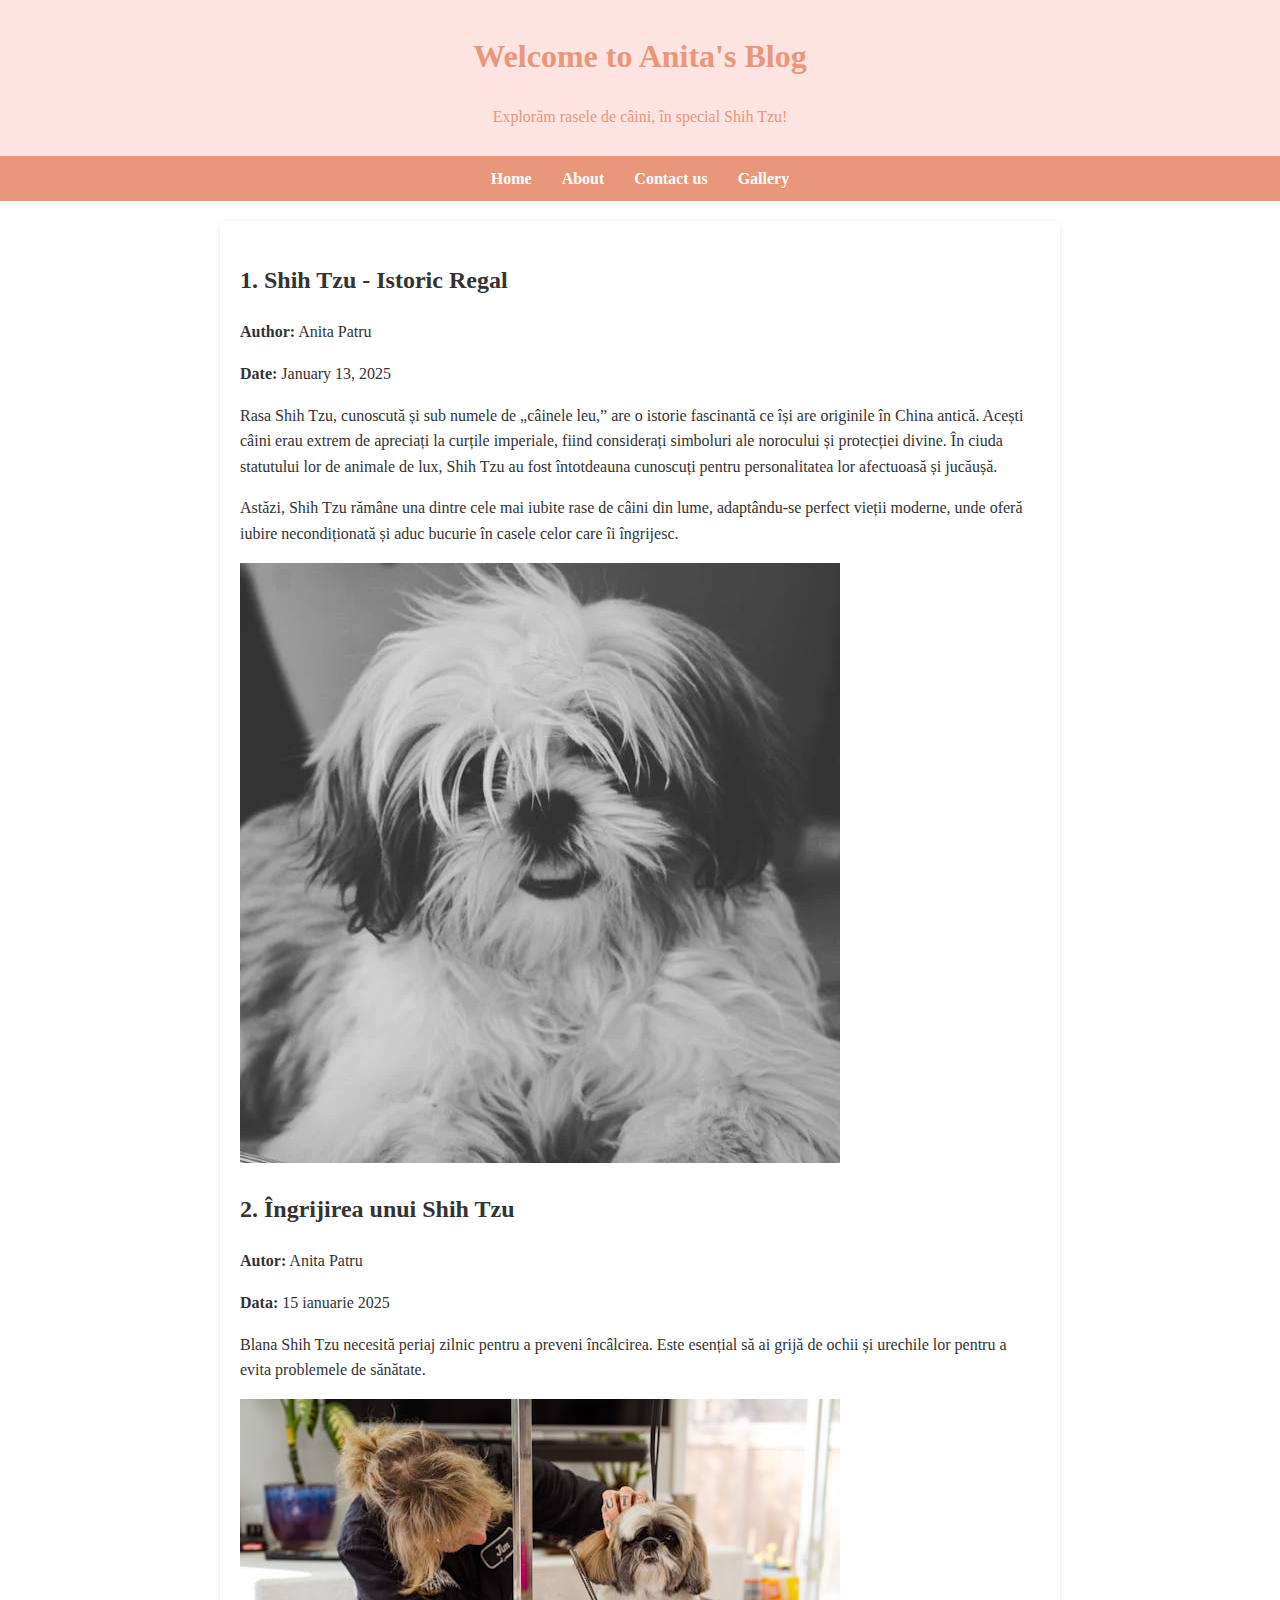
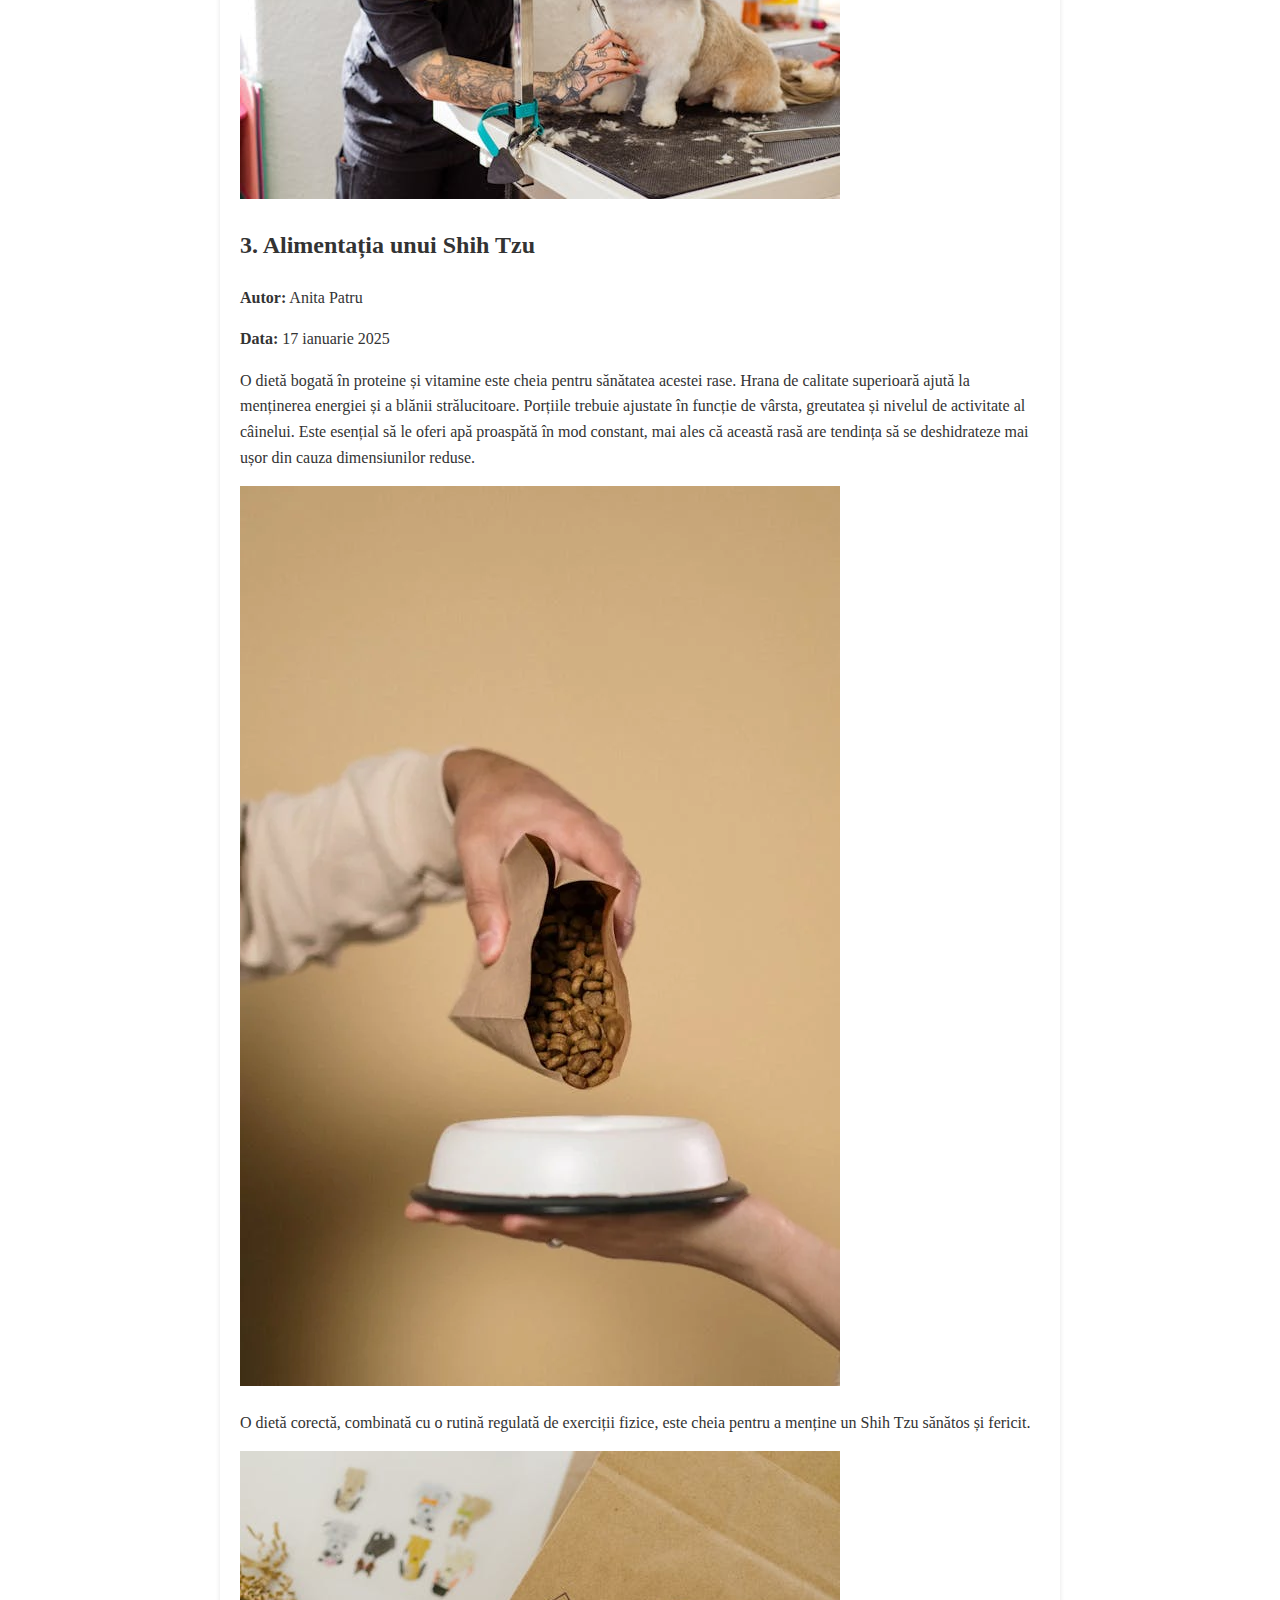
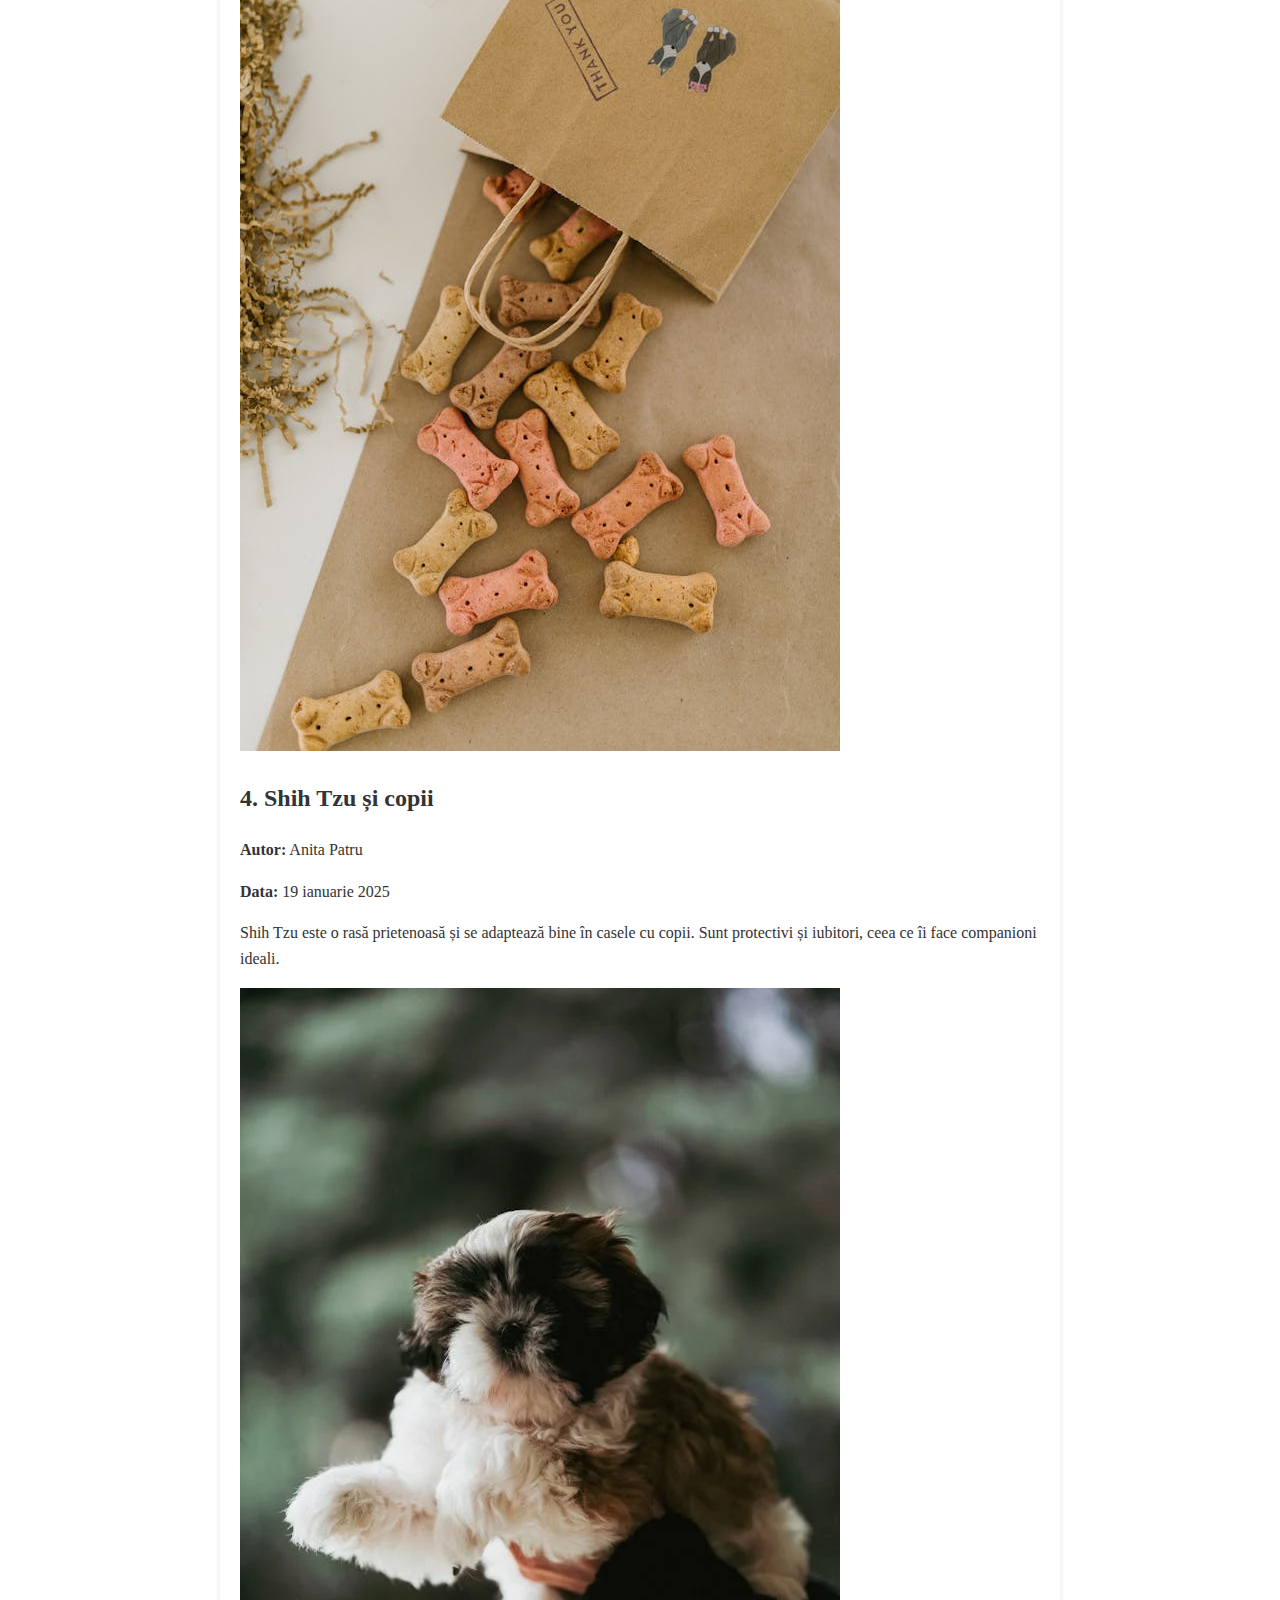
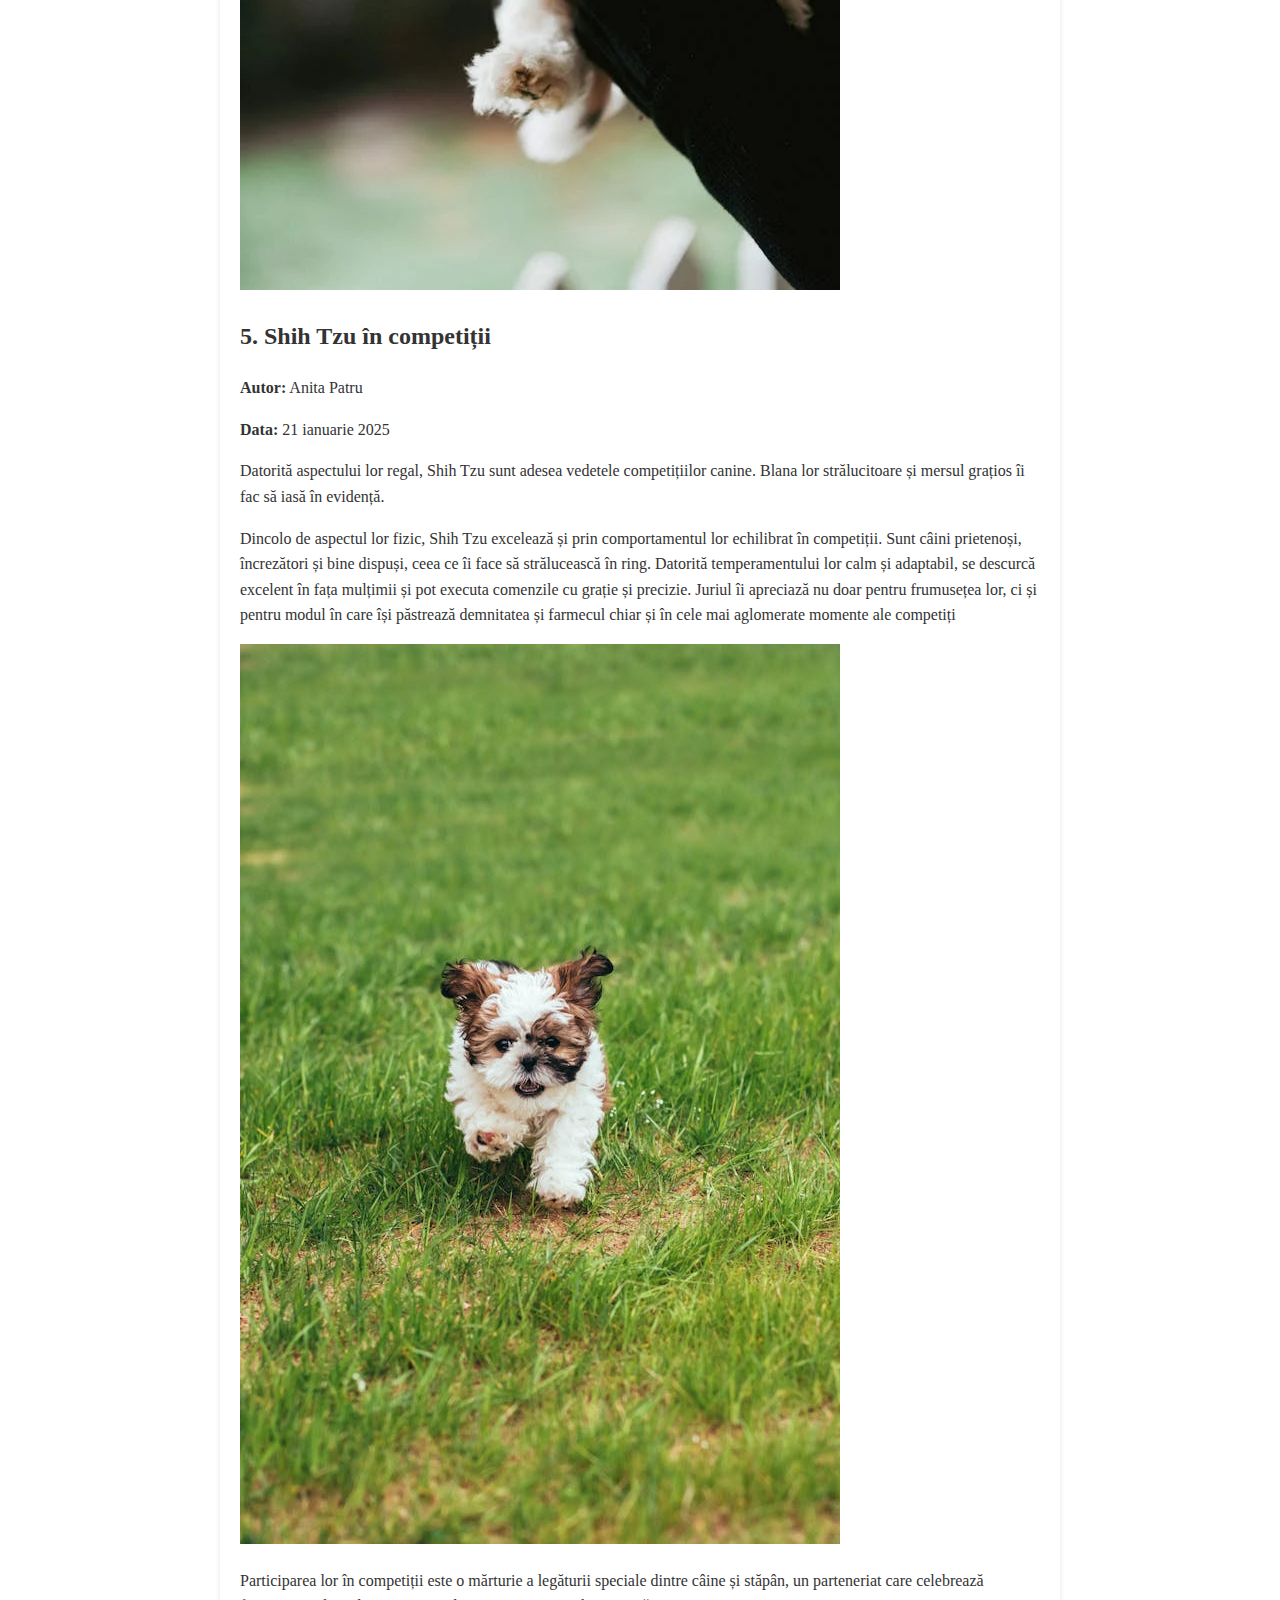
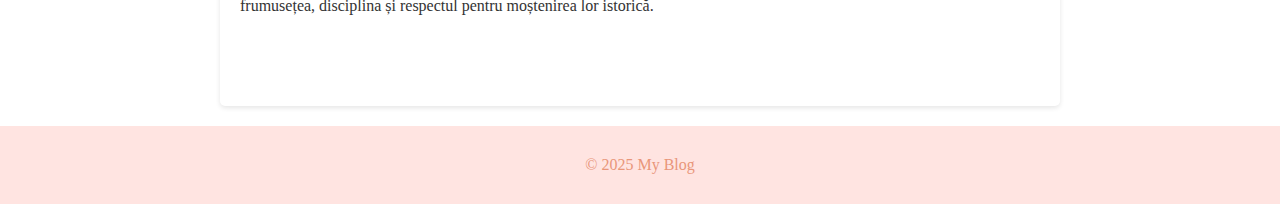
<file: MyBlog/html/index.html>
<!DOCTYPE html>
<html lang="en">
<head>
	<meta charset="UTF-8">
	<meta name="viewport" content="width=device-width, initial-scale=1.0">

    <title>My Blog</title>
	    <link rel="stylesheet" href="../css/index.css">
    
</head>
<body>
    <header>
	
	
        <h1>Welcome to Anita's Blog</h1>
		<p>Explorăm rasele de câini, în special Shih Tzu!</p>
     	
    </header>
	    <nav>
        <a href="index.html">Home</a>
        <a href="about.html">About</a>
		<a href="form.html">Contact us</a>
		<a href="gallery.html">Gallery</a>
    </nav>

    <div class="container">
        <!-- Blog Post 1 -->
        <div class="post">
            <h2>1. Shih Tzu - Istoric Regal</h2>
            <p><strong>Author:</strong> Anita Patru</p>
            <p><strong>Date:</strong> January 13, 2025</p>
            <p></p>
            <p>Rasa Shih Tzu, cunoscută și sub numele de „câinele leu,” are o istorie fascinantă ce își are originile în China antică. 
			Acești câini erau extrem de apreciați la curțile imperiale, fiind considerați simboluri ale norocului și protecției divine. 
			În ciuda statutului lor de animale de lux, Shih Tzu au fost întotdeauna cunoscuți pentru personalitatea lor afectuoasă și jucăușă.
			</p>
			 <p></p>
			Astăzi, Shih Tzu rămâne una dintre cele mai iubite rase de câini din lume, adaptându-se perfect vieții moderne, unde oferă iubire necondiționată și aduc bucurie în casele celor care îi îngrijesc.
			</p>
            <img src="../images/post1.jpg" alt="Shih Tzu în trecut">
        </div>
        <!-- Blog Post 2 -->
         <div class="post">
            <h2>2. Îngrijirea unui Shih Tzu</h2>
            <p><strong>Autor:</strong> Anita Patru</p>
            <p><strong>Data:</strong> 15 ianuarie 2025</p>
			<p>Blana Shih Tzu necesită periaj zilnic pentru a preveni încâlcirea. Este esențial să ai grijă de ochii și urechile lor pentru a evita problemele de sănătate.</p>
            <img src="../images/post2.jpg" alt="Îngrijire Shih Tzu">
            
        </div>
         <!-- Blog Post 3 -->
           <div class="post">
            <h2>3. Alimentația unui Shih Tzu</h2>
            <p><strong>Autor:</strong> Anita Patru</p>
            <p><strong>Data:</strong> 17 ianuarie 2025</p>
			<p>O dietă bogată în proteine și vitamine este cheia pentru sănătatea acestei rase. Hrana de calitate superioară ajută la menținerea energiei și a blănii strălucitoare.
			Porțiile trebuie ajustate în funcție de vârsta, greutatea și nivelul de activitate al câinelui.
			Este esențial să le oferi apă proaspătă în mod constant, mai ales că această rasă are tendința să se deshidrateze mai ușor din cauza dimensiunilor reduse. 
			</p>
		
            <img src="../images/post3_1.jpg" alt="Hrana pentru Shih Tzu">
			
			<p>O dietă corectă, combinată cu o rutină regulată de exerciții fizice, este cheia pentru a menține un Shih Tzu sănătos și fericit.</p>
            <img src="../images/post3_2.jpg" alt="Recompense">
            
        </div>
         <!-- Blog Post 4 -->
              <div class="post">
            <h2>4. Shih Tzu și copii</h2>
            <p><strong>Autor:</strong> Anita Patru</p>
            <p><strong>Data:</strong> 19 ianuarie 2025</p>
                        <p>Shih Tzu este o rasă prietenoasă și se adaptează bine în casele cu copii. Sunt protectivi și iubitori, ceea ce îi face companioni ideali.</p>
						<img src="../images/post4.jpg" alt="Shih Tzu cu copii">
        </div>
         <!-- Blog Post 5 -->
                <div class="post">
            <h2>5. Shih Tzu în competiții</h2>
            <p><strong>Autor:</strong> Anita Patru</p>
            <p><strong>Data:</strong> 21 ianuarie 2025</p>
            
            <p>Datorită aspectului lor regal, Shih Tzu sunt adesea vedetele competițiilor canine. Blana lor strălucitoare și mersul grațios îi fac să iasă în evidență.
			</p>
			
			<p>
			Dincolo de aspectul lor fizic, Shih Tzu excelează și prin comportamentul lor echilibrat în competiții. 
			Sunt câini prietenoși, încrezători și bine dispuși, ceea ce îi face să strălucească în ring. 
			Datorită temperamentului lor calm și adaptabil, se descurcă excelent în fața mulțimii și pot executa comenzile cu grație și precizie. 
			Juriul îi apreciază nu doar pentru frumusețea lor, ci și pentru modul în care își păstrează demnitatea și farmecul chiar și în cele mai aglomerate momente ale competiți
			</p>
			<img src="../images/post5.jpg" alt="Shih Tzu în competiții">
			<p>
			Participarea lor în competiții este o mărturie a legăturii speciale dintre câine și stăpân, un parteneriat care celebrează frumusețea, disciplina și respectul pentru moștenirea lor istorică.
			</p>
		</div>
		<br><br>
		
    
    </div>
    <footer>
        <p>&copy; 2025 My Blog</p>
    </footer>
</body>
</html>
</file>
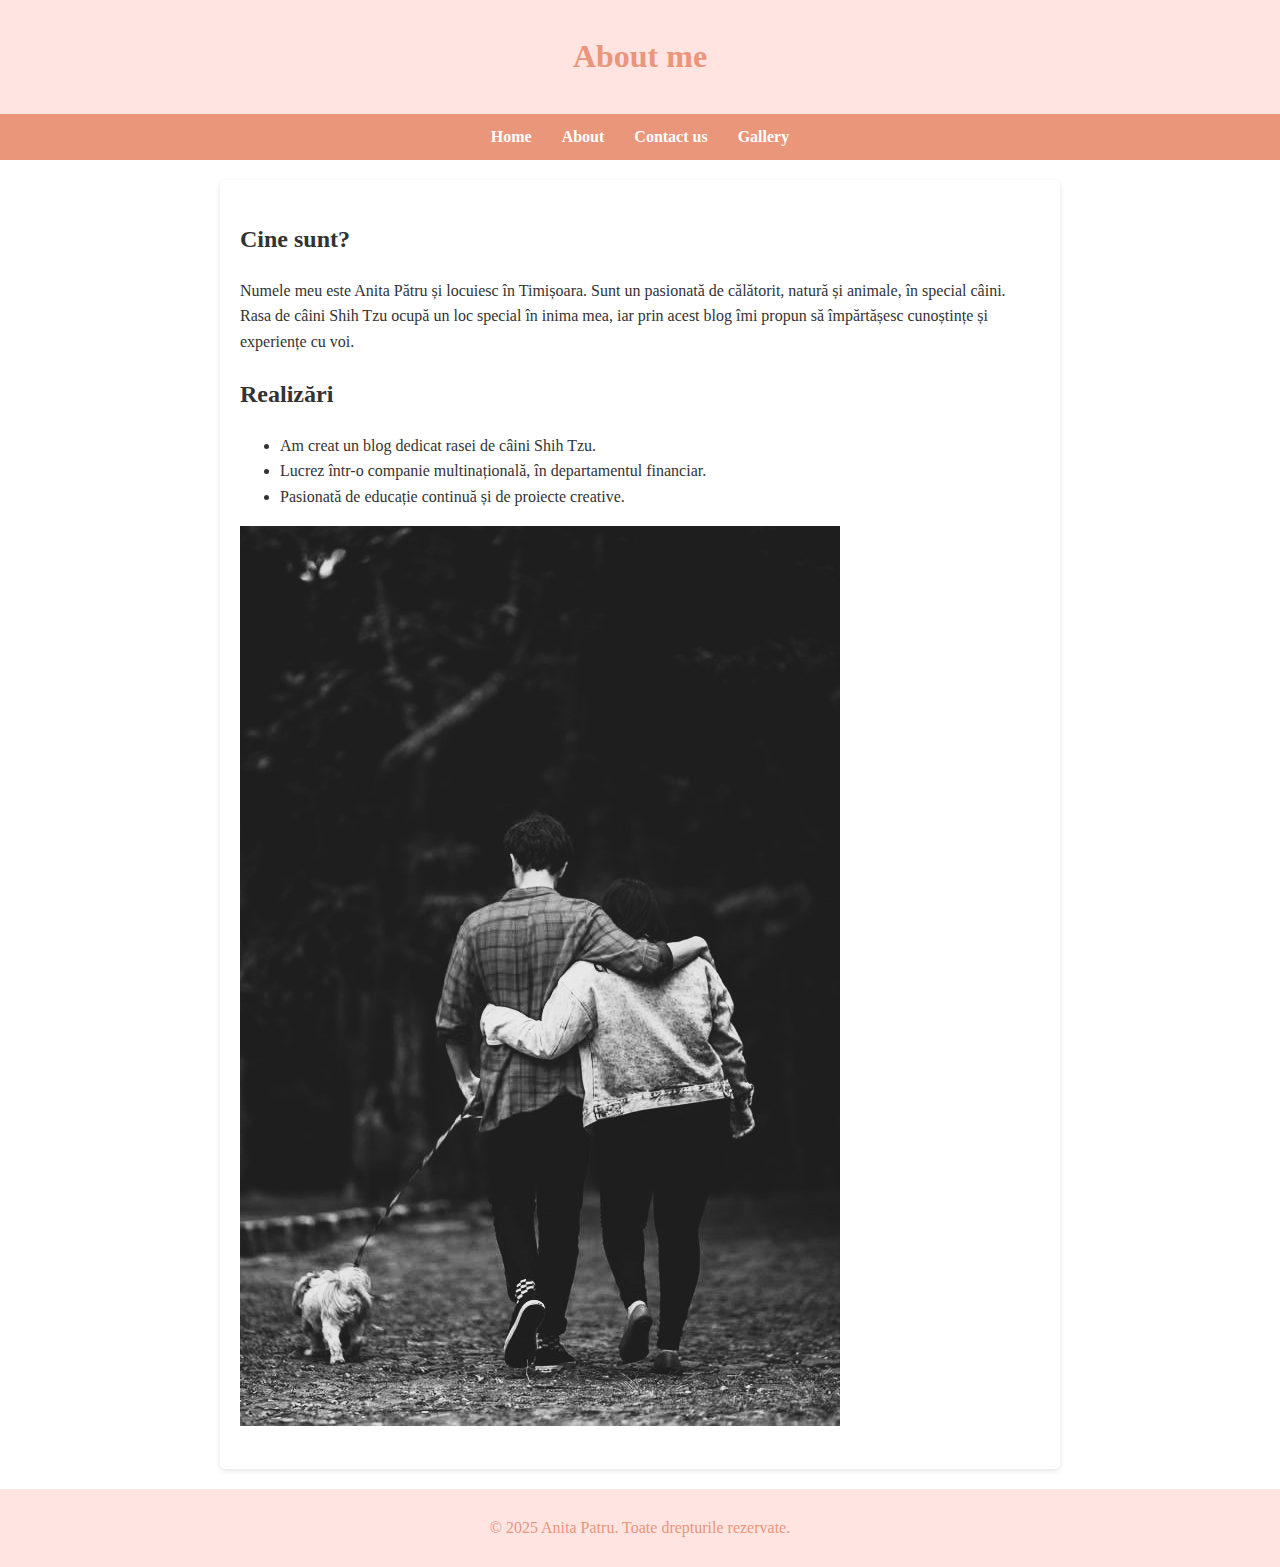
<file: MyBlog/html/about.html>
<!DOCTYPE html>
<html lang="ro">
<head>
    <meta charset="UTF-8">
    <meta name="viewport" content="width=device-width, initial-scale=1.0">
    <title>About</title>
	    <link rel="stylesheet" href="../css/about.css">
   
</head>
<body>
    <header>
        <h1>About me</h1>
    </header>
    <nav>
        <a href="index.html">Home</a>
        <a href="about.html">About</a>
		<a href="form.html">Contact us</a>
		<a href="gallery.html">Gallery</a>
    </nav>
    <div class="container">
        <h2>Cine sunt?</h2>
        <p>Numele meu este Anita Pătru și locuiesc în Timișoara. Sunt un pasionată de călătorit, natură și animale, în special câini. Rasa de câini Shih Tzu ocupă un loc special în inima mea, iar prin acest blog îmi propun să împărtășesc cunoștințe și experiențe cu voi.</p>
        <h2>Realizări</h2>
        <ul>
            <li>Am creat un blog dedicat rasei de câini Shih Tzu.</li>
            <li>Lucrez într-o companie multinațională, în departamentul financiar.</li>
            <li>Pasionată de educație continuă și de proiecte creative.</li>
        </ul>
		</p>
			<img src="../images/about.jpg" alt="About">
			<p>
    </div>
    <footer>
        <p>&copy; 2025 Anita Patru. Toate drepturile rezervate.</p>
    </footer>
</body>
</html>
</file>
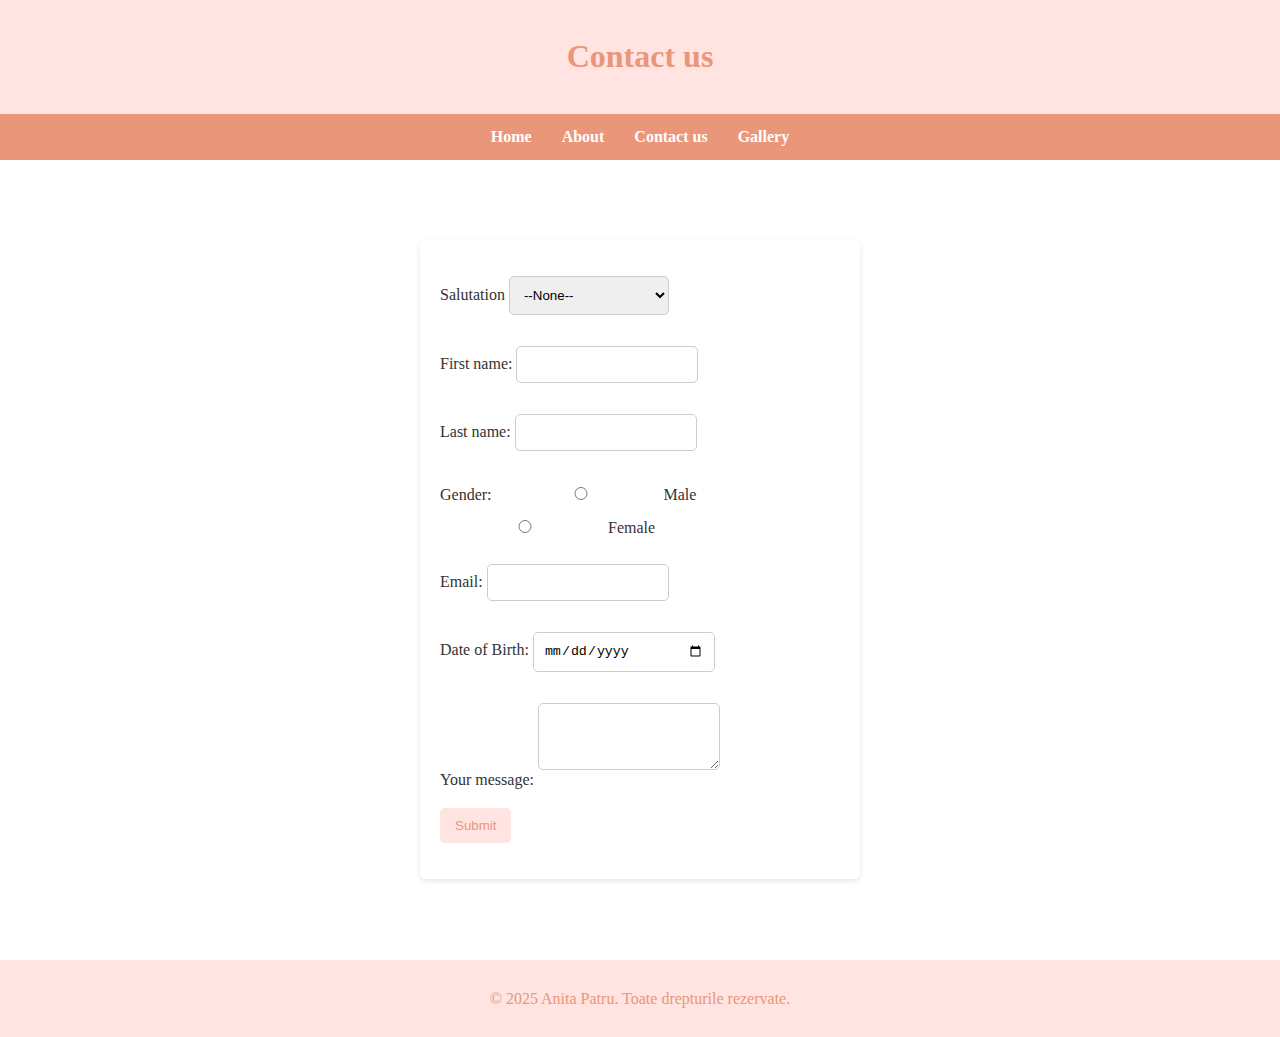
<file: MyBlog/html/form.html>
<!DOCTYPE html>
<html lang="en">
<head>
    <meta charset="UTF-8">
    <meta name="viewport" content="width=device-width, initial-scale=1.0">
    <title>Contact us</title>
	 <link rel="stylesheet" href="../css/form.css">
	 <script src="../js/form.js" defer></script>
   
</head>
<body>
    <header>
        <h1>Contact us</h1>
    </header>
    <nav>
        <a href="index.html">Home</a>
        <a href="about.html">About</a>
        <a href="form.html">Contact us</a>
		<a href="gallery.html">Gallery</a>
    </nav>
    <div class="container">
        <form>
            <p>
                <label>Salutation
                    <select name="salutation">
                        <option>--None--</option>
                        <option>Mr.</option>
                        <option>Ms.</option>
                        <option>Mrs.</option>
                        <option>Dr.</option>
                        <option>Prof.</option>
                    </select>
                </label>
            </p>
            <p><label>First name: <input name="firstName" /></label></p>
            <p><label>Last name: <input name="lastName" /></label></p>
            <p>Gender:
                <label><input type="radio" name="gender" value="male" />Male</label>
                <label><input type="radio" name="gender" value="female" />Female</label>
            </p>
            <p><label>Email: <input type="email" name="email" /></label></p>
            <p><label>Date of Birth: <input type="date" name="birthDate"></label></p>
            <p><label>Your message: <textarea name="message" cols="30" rows="3"></textarea></label></p>
            <p><button type="submit">Submit</button></p>
        </form>
    </div>
	   <footer>
        <p>&copy; 2025 Anita Patru. Toate drepturile rezervate.</p>
    </footer>
</body>
</html>
</file>
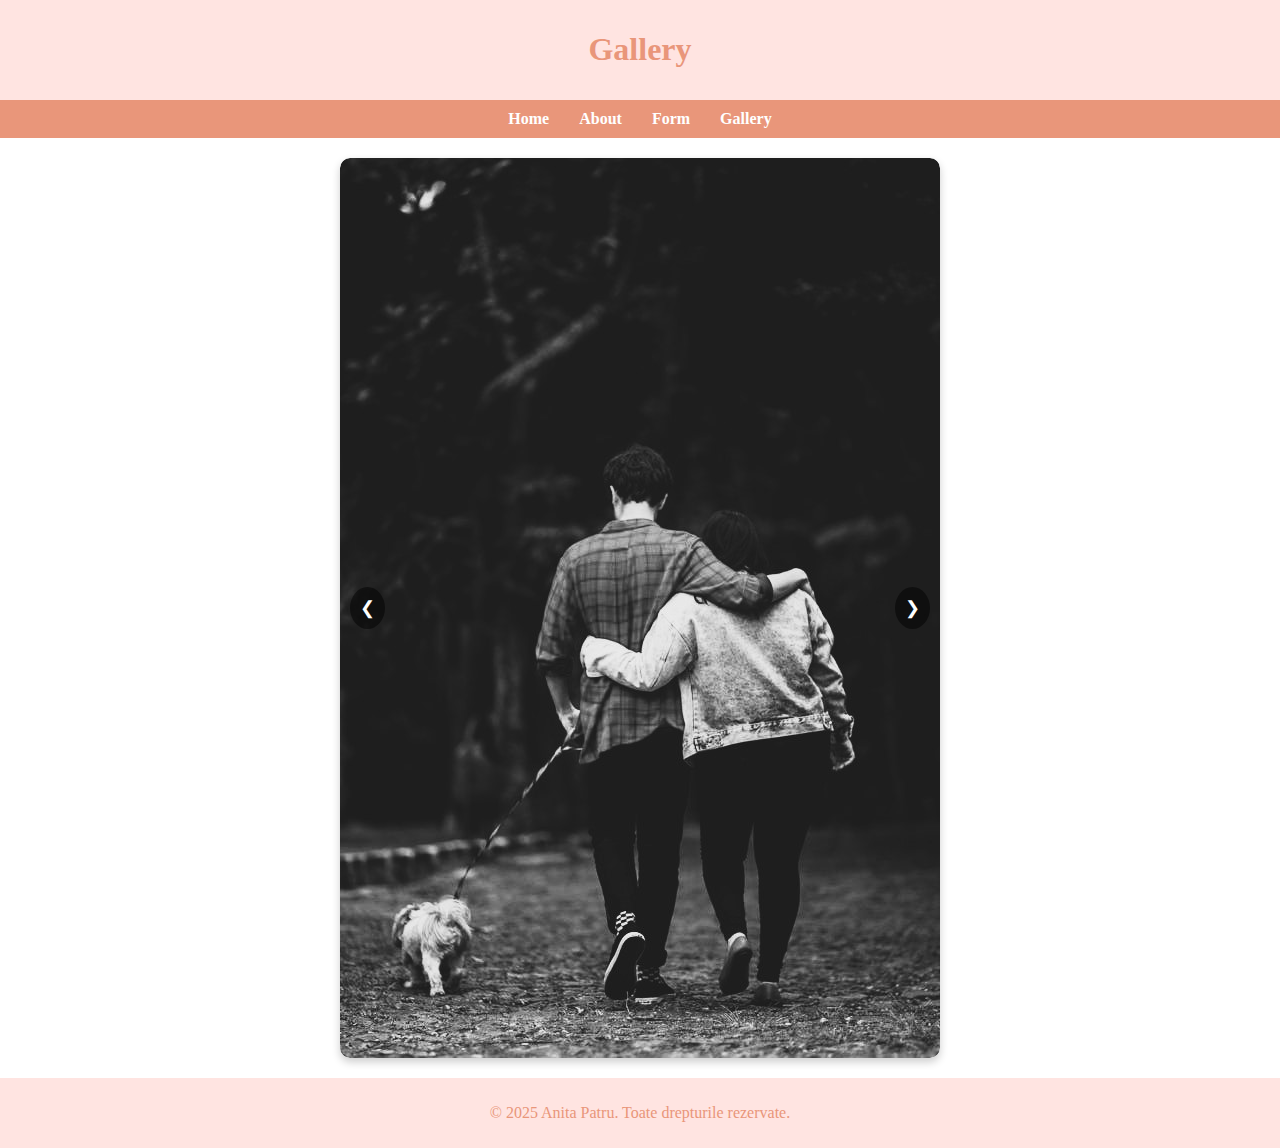
<file: MyBlog/html/gallery.html>
<!DOCTYPE html>
<html lang="en">
<head>
    <meta charset="UTF-8">
    <meta name="viewport" content="width=device-width, initial-scale=1.0">
    <title>Gallery</title>
    <link rel="stylesheet" href="../css/gallery.css">
    <script src="../js/gallery.js" defer></script>
</head>
<body>
    <header>
        <h1>Gallery</h1>
    </header>
    <nav>
        <a href="index.html">Home</a>
        <a href="about.html">About</a>
        <a href="form.html">Form</a>
        <a href="gallery.html">Gallery</a>
    </nav>
    <div class="slider">
        <div class="slides">
            <img src="../images/about.jpg" alt="About">
            <img src="../images/post1.jpg" alt="Shih Tzu în trecut">
            <img src="../images/post2.jpg" alt="Îngrijire Shih Tzu">
            <img src="../images/post3_1.jpg" alt="Hrana pentru Shih Tzu">
            <img src="../images/post3_2.jpg" alt="Recompense">
            <img src="../images/post4.jpg" alt="Shih Tzu cu copii">
            <img src="../images/post5.jpg" alt="Shih Tzu în competiții">
        </div>
        <button class="prev" onclick="prevSlide()">&#10094;</button>
        <button class="next" onclick="nextSlide()">&#10095;</button>
    </div>
	   <footer>
        <p>&copy; 2025 Anita Patru. Toate drepturile rezervate.</p>
    </footer>
</body>
</html>
</file>
<file: MyBlog/css/index.css>
body {
    font-family: Times New Roman, sans-serif;
    margin: 0;
    padding: 0;
    background-color: #ffffff;
}


header {
    background-color: #ffe4e1;
    color: #e9967a;
    padding: 10px 0;
    text-align: center;
}

header h1 {
    animation: fadeIn 1s ease-out;
}

@keyframes fadeIn {
    0% { opacity: 0; transform: translateY(-20px); }
    100% { opacity: 1; transform: translateY(0); }
}

header nav a {
    color: #e9967a;
    text-decoration: none;
    margin: 0 15px;
    transition: color 0.3s ease, transform 0.3s ease;
}

header nav a:hover {
    color: e9967a;
    transform: scale(1.1);
}


main {
    display: flex;
    flex-wrap: wrap;
    justify-content: space-between;
    gap: 20px;
    max-width: 800px;
    margin: auto;
    padding: 20px;
    background-color: #fff;
    box-shadow: 0 0 10px rgba(0, 0, 0, 0.1);
}

.post {
    animation: slideIn 0.8s ease-out;
}

@keyframes slideIn {
    0% { opacity: 0; transform: translateX(-30px); }
    100% { opacity: 1; transform: translateX(0); }
}

main img {
    width: 100%;
    border-radius: 10px;
    box-shadow: 0 0 5px rgba(0, 0, 0, 0.1);
}


footer {
    text-align: center;
    background-color: #ffe4e1;
    color: #e9967a;
    padding: 10px 0;
}


@media screen and (max-width: 768px) {
    main {
        padding: 10px;
        font-size: 14px;
    }

    .post {
        margin-bottom: 20px;
    }
}

@media screen and (max-width: 480px) {
    header h1 {
        font-size: 24px;
    }

    main {
        font-size: 12px;
    }
}

        body {
            font-family: Times New Roman, sans-serif;
            line-height: 1.6;
            margin: 0;
            padding: 0;
            background-color: #ffffff;
            color: #333;
        }
        header {
            background: #ffe4e1;
            color: #e9967a;
            padding: 10px 20px;
            text-align: center;
        }
        nav {
            display: flex;
            justify-content: center;
            background: #e9967a;
            padding: 10px 0;
        }
        nav a {
            color: #fff;
            margin: 0 15px;
            text-decoration: none;
            font-weight: bold;
        }
        nav a:hover {
            text-decoration: underline;
        }
        .container {
            max-width: 800px;
            margin: 20px auto;
            padding: 20px;
            background: #fff;
            border-radius: 5px;
            box-shadow: 0 2px 5px rgba(0, 0, 0, 0.1);
        }
        footer {
            text-align: center;
            margin-top: 20px;
            padding: 10px 0;
            background: #ffe4e1;
            color: #e9967a;
        }
</file>
<file: MyBlog/css/about.css>
body {
    font-family: Times New Roman, sans-serif;
    margin: 0;
    padding: 0;
    background-color: #ffffff;
}


header {
    background-color: #ffe4e1;
    color: #e9967a;
    padding: 10px 0;
    text-align: center;
}

header h1 {
    animation: fadeIn 1s ease-out;
}

@keyframes fadeIn {
    0% { opacity: 0; transform: translateY(-20px); }
    100% { opacity: 1; transform: translateY(0); }
}

header nav a {
    color: #e9967a;
    text-decoration: none;
    margin: 0 15px;
    transition: color 0.3s ease, transform 0.3s ease;
}

header nav a:hover {
    color: #e9967a;
    transform: scale(1.1);
}


main {
    display: grid;
    grid-template-columns: 1fr;
    gap: 20px;
    max-width: 800px;
    margin: auto;
    padding: 20px;
    background-color: #fff;
    box-shadow: 0 0 10px rgba(0, 0, 0, 0.1);
}

main img {
    animation: zoomIn 1.5s ease-in-out;
    width: 100%;
    border-radius: 10px;
    box-shadow: 0 0 5px rgba(0, 0, 0, 0.1);
}

@keyframes zoomIn {
    0% { transform: scale(0.5); opacity: 0; }
    100% { transform: scale(1); opacity: 1; }
}




footer {
    text-align: center;
    background-color: #ffe4e1;
    color: #e9967a;
    padding: 10px 0;
}


@media screen and (max-width: 768px) {
    table {
        font-size: 14px;
    }
}

@media screen and (max-width: 480px) {
    table {
        font-size: 12px;
    }

    img {
        width: 80%;
    }
}

body {
            font-family: Times New Roman, sans-serif;
            line-height: 1.6;
            margin: 0;
            padding: 0;
            background-color: #ffffff;
            color: #333;
        }
        header {
            background: #ffe4e1;
            color: #e9967a;
            padding: 10px 20px;
            text-align: center;
        }
        nav {
            display: flex;
            justify-content: center;
            background: #e9967a;
            padding: 10px 0;
        }
        nav a {
            color: #fff;
            margin: 0 15px;
            text-decoration: none;
            font-weight: bold;
        }
        nav a:hover {
            text-decoration: underline;
        }
        .container {
            max-width: 800px;
            margin: 20px auto;
            padding: 20px;
            background: #fff;
            border-radius: 5px;
            box-shadow: 0 2px 5px rgba(0, 0, 0, 0.1);
        }
        footer {
            text-align: center;
            margin-top: 20px;
            padding: 10px 0;
            background: #ffe4e1;
            color: #e9967a;
        }
</file>
<file: MyBlog/css/form.css>
body {
    font-family: Times New Roman, sans-serif;
    margin: 0;
    padding: 0;
    background-color: #ffffff;
}


header {
    background-color: #ffe4e1;
    color: #e9967a;
    padding: 10px 0;
    text-align: center;
}

header h1 {
    animation: fadeIn 1s ease-out;
}

@keyframes fadeIn {
    0% { opacity: 0; transform: translateY(-20px); }
    100% { opacity: 1; transform: translateY(0); }
}

header nav a {
    color: #e9967a;
    text-decoration: none;
    margin: 0 15px;
    transition: color 0.3s ease, transform 0.3s ease;
}

header nav a:hover {
    color: e9967a;
    transform: scale(1.1);
}


main {
    display: flex;
    flex-direction: column;
    align-items: center;
    justify-content: center;
    gap: 20px;
    max-width: 600px;
    margin: auto;
    padding: 20px;
    background-color: #fff;
    box-shadow: 0 0 10px rgba(0, 0, 0, 0.1);
}

form {
    width: 100%;
    animation: fadeInForm 1.2s ease-in-out;
}

@keyframes fadeInForm {
    0% { opacity: 0; transform: translateY(20px); }
    100% { opacity: 1; transform: translateY(0); }
}

form input, form textarea, form select {
    width: 40%;
    padding: 10px;
    margin-bottom: 15px;
    border: 1px solid #ccc;
    border-radius: 5px;
    transition: box-shadow 0.3s ease, transform 0.3s ease;
}

form input:focus, form textarea:focus, form select:focus {
    box-shadow: 0 0 10px rgba(0, 0, 255, 0.5);
    transform: scale(1.02);
}

form button {
    padding: 10px 15px;
    background-color: #ffe4e1;
    color: #e9967a;
    border: none;
    border-radius: 5px;
    cursor: pointer;
    transition: background-color 0.3s ease, transform 0.3s ease;
}

form button:hover {
    background-color: #ffe4e1;
    transform: scale(1.1);
}


footer {
    text-align: center;
    background-color: #ffe4e1;
    color: #e9967a;
    padding: 10px 0;
}


@media screen and (max-width: 768px) {
    form {
        padding: 15px;
    }
}

@media screen and (max-width: 480px) {
    form {
        font-size: 14px;
    }

    form input, form textarea {
        font-size: 12px;
    }
}

   body {
            font-family: Times New Roman, sans-serif;
            line-height: 1.6;
            margin: 0;
            padding: 0;
            background-color: #ffffff;
            color: #333;
        }

        header {
            background: #ffe4e1;
            color: #e9967a;
            padding: 10px 20px;
            text-align: center;
        }

        nav {
            display: flex;
            justify-content: center;
            background: #e9967a;
            padding: 10px 0;
        }

        nav a {
            color: #fff;
            margin: 0 15px;
            text-decoration: none;
            font-weight: bold;
        }

        nav a:hover {
            text-decoration: underline;
        }

        .container {
            display: flex;
            justify-content: center;
            align-items: center;
            height: calc(100vh - 100px); 
            margin: 0 auto;
        }

        form {
            width: 100%;
            max-width: 400px; 
            background: #fff;
            padding: 20px;
            border-radius: 5px;
            box-shadow: 0 2px 5px rgba(0, 0, 0, 0.1);
        }
</file>
<file: MyBlog/css/gallery.css>
body {
    font-family: Times New Roman, sans-serif;
    margin: 0;
    padding: 0;
    background-color: #ffffff;
    color: #333;
}

header {
    background-color: #ffe4e1;
    color: #e9967a;
    padding: 10px 0;
    text-align: center;
}

header h1 {
    animation: fadeIn 1s ease-out;
}

@keyframes fadeIn {
    0% { opacity: 0; transform: translateY(-20px); }
    100% { opacity: 1; transform: translateY(0); }
}

nav {
    display: flex;
    justify-content: center;
    background-color: #e9967a;
    padding: 10px 0;
}

nav a {
    color: white;
    text-decoration: none;
    margin: 0 15px;
    font-weight: bold;
    transition: color 0.3s ease, text-decoration 0.3s ease;
}

nav a:hover {
    color: white; 
    text-decoration: underline; 
}

.slider {
    position: relative;
    margin: 20px auto;
    max-width: 80%;
    overflow: hidden;
    border-radius: 10px;
    box-shadow: 0 4px 8px rgba(0, 0, 0, 0.2);
    background: #f5f5f5; 
    display: flex;
    justify-content: center;
    align-items: center;
}

.slides {
    display: flex;
    transition: transform 0.5s ease-in-out;
    align-items: center;
}

.slides img {
    display: block;
    margin: auto;
    max-width: 100%; 
    max-height: 100%; 
    border-radius: 10px;
}

button {
    position: absolute;
    top: 50%;
    transform: translateY(-50%);
    background-color: rgba(0, 0, 0, 0.5);
    color: white;
    border: none;
    padding: 10px;
    cursor: pointer;
    border-radius: 50%;
    font-size: 18px;
    z-index: 10;
}

button.prev {
    left: 10px;
}

button.next {
    right: 10px;
}

button:hover {
    background-color: rgba(0, 0, 0, 0.8);
}
footer {
            text-align: center;
            margin-top: 20px;
            padding: 10px 0;
            background: #ffe4e1;
            color: #e9967a;
        }

footer {
    text-align: center;
    background-color: #ffe4e1;
    color: #e9967a;
    padding: 10px 0;
}
</file>
